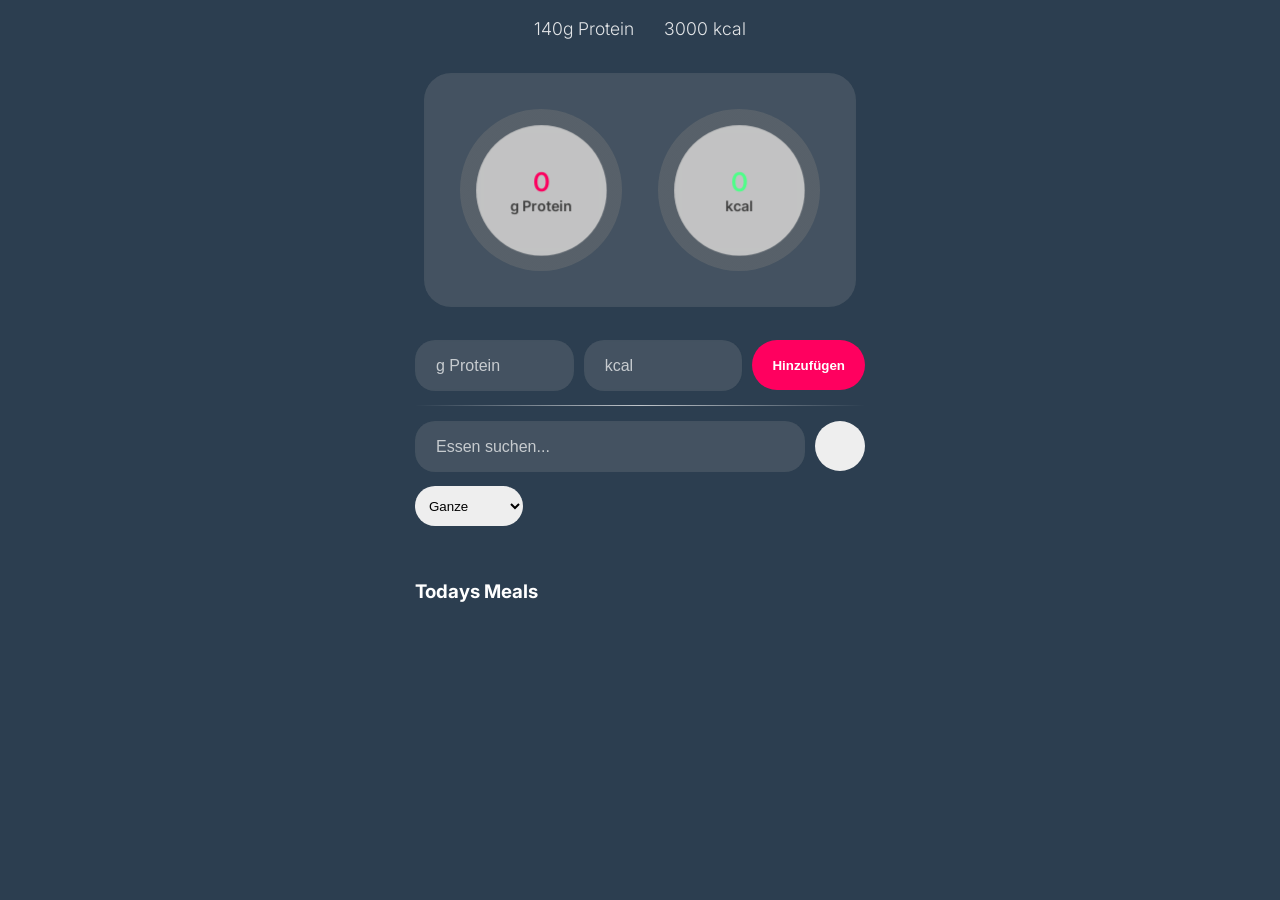
<file: index.html>
<!DOCTYPE html>
<html lang="de">
<head>
    <meta charset="UTF-8">
    <meta name="viewport" content="width=device-width, initial-scale=1.0">
    <link rel='stylesheet' href='https://cdn-uicons.flaticon.com/3.0.0/uicons-bold-rounded/css/uicons-bold-rounded.css'>
    <link href="https://fonts.googleapis.com/css2?family=Inter:wght@300;400;600;800&display=swap" rel="stylesheet">
    <title>BulkTracker</title>
    <link rel="icon" type="image/png" href="assets/ico.png">
    <link rel="stylesheet" href="frontend/style.css">
</head>
<body>

    <div class="blob blob-1"></div>
    <div class="blob blob-2"></div>


    <div class="settings">
        <section id="settingsframe" class="settingsframe">
            <div class="settingsheader">
                <h1 style="margin-top: 10px;">Settings</h1>

                <section class="STTPUpper">
                    <h2>Protein Goal (g)</h2>

                    <div class="STTP">
                        <input type="text" id="proGoalInput" placeholder="Protein Goal">  
                        <button class="btn"onclick="updateStuff()"><i class="fi fi-br-check"></i></button>
                    </div>
                </section>

                <section class="STTPUpper">
                    <h2>Calories Goal</h2>

                    <div class="STTP" >
                        <input type="text" id="kcalGoalInput" placeholder="Calorie Goal">
                        <button class="btn"onclick="updateStuff()"><i class="fi fi-br-check"></i></button>
                    </div>
                </section>
                <button class="settingsCloseBtn">v1.02</button>
            </div>
        </section>

        <button class="btnSettings" onclick="openSettings()"><i class="fi fi-br-home-settings"></i></button>
        
    </div>
    <div class="main">
        <section class="metadata">
            <h2 id="proGoal">0 Protein</h2>
            <h2 id="kcalGoal">0kcal</h2>
        </section>
    
        <section class="TrackCircles" style="scale: 0.9;">
            <div class="circle-container">
                <div id="proteinCircle" class="circle">
                    <div class="inner-circle"><span id="proteinText" style="color: #Fd005F;">0</span>g Protein</div>
                </div>
            </div>

            <div class="circle-container">
                <div id="caloriesCircle" class="circle">
                    <div class="inner-circle"><span id="caloriesText" style="color: #4dff88;">0</span>kcal</div>
                </div>
            </div>
        </section>

        <section class="input-area" style="margin-top: -10px; ">
            <input style="width: 50px;" id="foodProt" placeholder="g Protein">
            <input style="width: 50px;" id="foodCal" placeholder="kcal">
            <button class="btn1"onclick="addManual()">Hinzufügen</button>
        </section>

        <section class="input-area"style="margin-top: 10px;padding-top: 15px; border-top: .5px  solid white; border-image: linear-gradient(to right, transparent, rgba(255, 255, 255, 0.7), transparent) 1;">
            <input type="text" id="foodName" placeholder="Essen suchen...">
            <button class="btn" style="height: 50px; width: 50px;" onclick="addFood()"><i class="fi fi-br-search"></i></button>
        </section>
        
        <section class="input-area" style="margin-top: 10px;">
            <select id="dropdown" name="menge" class="dropdown">
                <option value="menge">Ganze</option>
                <option value="per100g">pro Gramm</option>
            </select>
            <input id="grammIn" style="display: none; height: 15px;" value="100"></input>
        </section>

        <section class="list-container">
            <h3>Todays Meals</h3>
            <ul id="mealList" class="datas"></ul>
        </section>
    </div>

    <script src="backend/FoodDatabase.js"></script>
    <script src="backend/FoodIndexSaver.js"></script>
    <script>
        function toggleGrammInput() {
            const dropdown = document.getElementById('dropdown');
            const grammIn = document.getElementById('grammIn');
            if (dropdown.value === 'per100g') {
                grammIn.style.display = 'block';
            } else {
                grammIn.style.display = 'none';
            }
        }

        document.getElementById('dropdown').addEventListener('change', toggleGrammInput);
    </script>
</body>
</html>
</file>
<file: frontend/style.css>
html, body {
    margin: 0;
    padding: 0;
    font-family: 'Inter', sans-serif;
    color: rgb(255, 255, 255);
    scroll-behavior: smooth;
}

body {
    background-color: #2c3e50;
    min-height: 100vh;
}

.blob {
    position: fixed;
    width: 600px;
    height: 600px;
    border-radius: 50%;
    z-index: -1;
    filter: blur(10px);
    opacity: 0.3;
}


.main {
    display: flex;
    z-index: 1;
    flex-direction: column;
    align-items: center;
    padding: 40px 20px;
}

.metadata {
    z-index: 100;
    display: flex;
    gap: 30px;
    position: fixed;
    top: 3px;
}

.metadata h2 {
    font-weight: 300;
    font-size: 1.1rem;
    color: rgba(255, 255, 255, 0.863);
}

.TrackCircles {
    z-index: 1;
    display: flex;
    background-color: rgba(165, 165, 165, 0.2);
    backdrop-filter: blur(1px);
    padding: 40px;
    border-radius: 30px;
    color: #424242;
    gap: 40px;
    margin-bottom: 30px;
    margin-top: 20px;
    justify-content: center;
    align-items: center;
    max-width: 85vw;
}

.circle {
    z-index: 1;
    position: relative;
    height: 180px;
    width: 180px;
    border-radius: 50%;
    display: flex;
    justify-content: center;
    align-items: center;
    transition: background 0.4s ease;
}

.inner-circle {
    z-index: 1;
    background-color: rgba(207, 207, 207, 0.878);
    backdrop-filter: blur(5px);
    width: 145px;
    height: 145px;
    border-radius: 50%;
    display: flex;
    flex-direction: column;
    justify-content: center;
    align-items: center;
    font-weight: 600;
}

.inner-circle span {
    font-size: 1.8rem;
    display: block;
}

.input-area {
    display: flex;
    gap: 10px;
    margin-bottom: 15px;
    height: 40px;
    width: 100%;
    max-width: 450px;
}

input {
    background: rgba(165, 165, 165, 0.2);
    backdrop-filter: blur(1px);
    border: 1px solid transparent;
    padding: 12px 20px;
    color: rgb(255, 255, 255);
    height: 25px;
    border-radius: 20px;
    outline: none;
    flex: 1;
    font-size: 1rem;
}
input:focus {border-color: rgb(255, 0, 95); transition: all 0.2s ease-in-out;}
input::placeholder { color: rgba(255, 255, 255, 0.7); }

button {
    border: none;
    border-radius: 25px;
    cursor: pointer;
    font-weight: bold;
    display: flex;
    align-items: center;
    justify-content: center;
    transition: transform 0.2s;
    padding-bottom: 9px;
    height: 50px;
}

button:active { transform: scale(0.95); }

.btn1 { background: rgb(255, 0, 95); color: rgb(255, 255, 255); padding: 0 20px; ; transition: all 0.2s ease-in-out}
.btn1:hover { scale: 0.95; }
.btn { background: rgb(238, 238, 238); color: black; width: 50px; padding-top: 12px;  transition: all 0.2s ease-in-out; }
.btn:hover { scale: 0.95; }

.list-container {
    width: 100%;
    max-width: 450px;
    margin-top: 20px;
}

ul { list-style: none; padding: 0; }

li {
    background: transparent;
    margin-bottom: 10px;
    padding: 10px 15px;
    border-radius: 15px;
    display: flex;
    flex-direction: row;
    justify-content: space-between;
    align-items: center;
    justify-content: center;
    position: relative;
}

li span {
    z-index: 100;
}

.datas {
    display: flex;
    flex-direction: column;
    gap: 5px;
    left: 75px;
    position: absolute;
}

.delete-btn {
    background: rgb(255, 0, 95);
    color:white;
    z-index: 0;
    padding-top: 10px;
    border-radius: 20px;
    cursor: pointer;
    width: 35px;
    position: absolute;
    transition: all 0.2s ease-in-out;
    height: 35px;
    white-space: nowrap;
    overflow: hidden;
    left: -30px;
}
.delete-btn:hover { background: rgba(255, 0, 95 , 0.8);width: 350px; justify-content: right; padding-right: 15px; }

.settings{
    z-index: 1000;
    display: flex;
    flex-direction: row;
    position: fixed;
}
.settings input{
    border: .5px solid rgba(255, 255, 255, 0.221);
    color: white;
}.settings input::placeholder{
    color: rgba(205, 205, 205, 0.669);
}.settings input:focus{
    border: 1px solid rgba(255, 255, 255, 0.221);
    border-color: rgb(255, 0, 95);
}
.settingsframe {
    position: fixed;
    left: 0;
    top: 0;
    width: 100%;
    height: 100%;
    background: transparent;
    backdrop-filter: blur(15px);
    transform: translateX(-100vw); 
    transition: transform 0.2s ease-in-out;
    display: none; 
}

.settingsframe.is-open {
    display: block; 
    z-index: 1000;
    transform: translateX(0); 
}

.btnSettings { background: transparent; color: white; transition: all 0.2s ease-in-out; margin: 10px; font-size: 1rem; z-index: 1000;}
.btnSettings:hover { transform: translateX(0); }

.btnSettings.is-open {
    display: flex;
    z-index: 1000;
    transform: translateX(90vw);
    text-shadow: rgba(0, 0, 0, 0.458) .5px .5px .5px;
    border-radius: 0;
    align-items: flex-start;
    justify-content: flex-start;
    position: absolute;
    top: 0;
    left: 0;
    color: white;
    height: 100vh;
    width: 100vw;
}


.settingsheader {
    display: flex;
    flex-direction: column;
    align-items: center;
    justify-content: left;
    position: absolute;
    top: 0;
    left: 0;
    color: white;
    height: 100vh;
    width: 100vw;
}
.dropdown {
    background: rgb(238, 238, 238);
    color: #000000;
    transition: all 0.2s ease-in-out;
    border: none;
    border-radius: 200px;
    padding: 5px 10px;
    cursor: pointer;
    height: 40px;
}

.settingsCloseBtn {
    background: transparent;
    transition: all 0.2s ease-in-out;
    margin: 10px;
    color: #ffffff;
    font-size: 1rem;
    z-index: 1000;
    position: absolute;
    bottom: -30px;
    width: 80vw;
    height: 50;
    font-weight: 100;
    font-size: 14px;
}

.STTPUpper {
    display: flex;
    flex-direction: column;
    margin-bottom: 20px;
}

.STTP {
    display: flex;
    flex-direction: row;
    align-items: center;
    justify-content: center;
    z-index: 1000;
    gap: 15px;
    border-top: 1px solid hsla(0, 0%, 100%, 0.426);
    padding-top: 20px;
    margin-bottom: 20px;
}
.STTPUpper h2 {
    margin: 0;
    font-size: 1rem;
    font-weight: 200;
    color: #ffffff;
}

.s::after {
    content: "";
    position: absolute;
    left: 0;
    bottom: -5px;
    width: 100%;  
    height: 2px;
    background-color: #FF005F;
    transform: scaleX(0); 
    transition: transform 0.2s ease-in-out;
}

@media (max-width: 400px) {
    body{
        font-size: 12px;
    }.circle{
        scale: 0.9;
    }.TrackCircles{
        gap: 10px;
    }
}


@media (min-width: 600px) {
    li{
        margin-left: 20vw;}
}@media (min-width: 800px) {
    li{
        margin-left: 30vw;}
}@media (min-width: 1500px) {
    li{
        margin-left: 35vw;}
}@media (min-width: 2000px) {
    li{
        margin-left: 40vw;}
}
</file>
